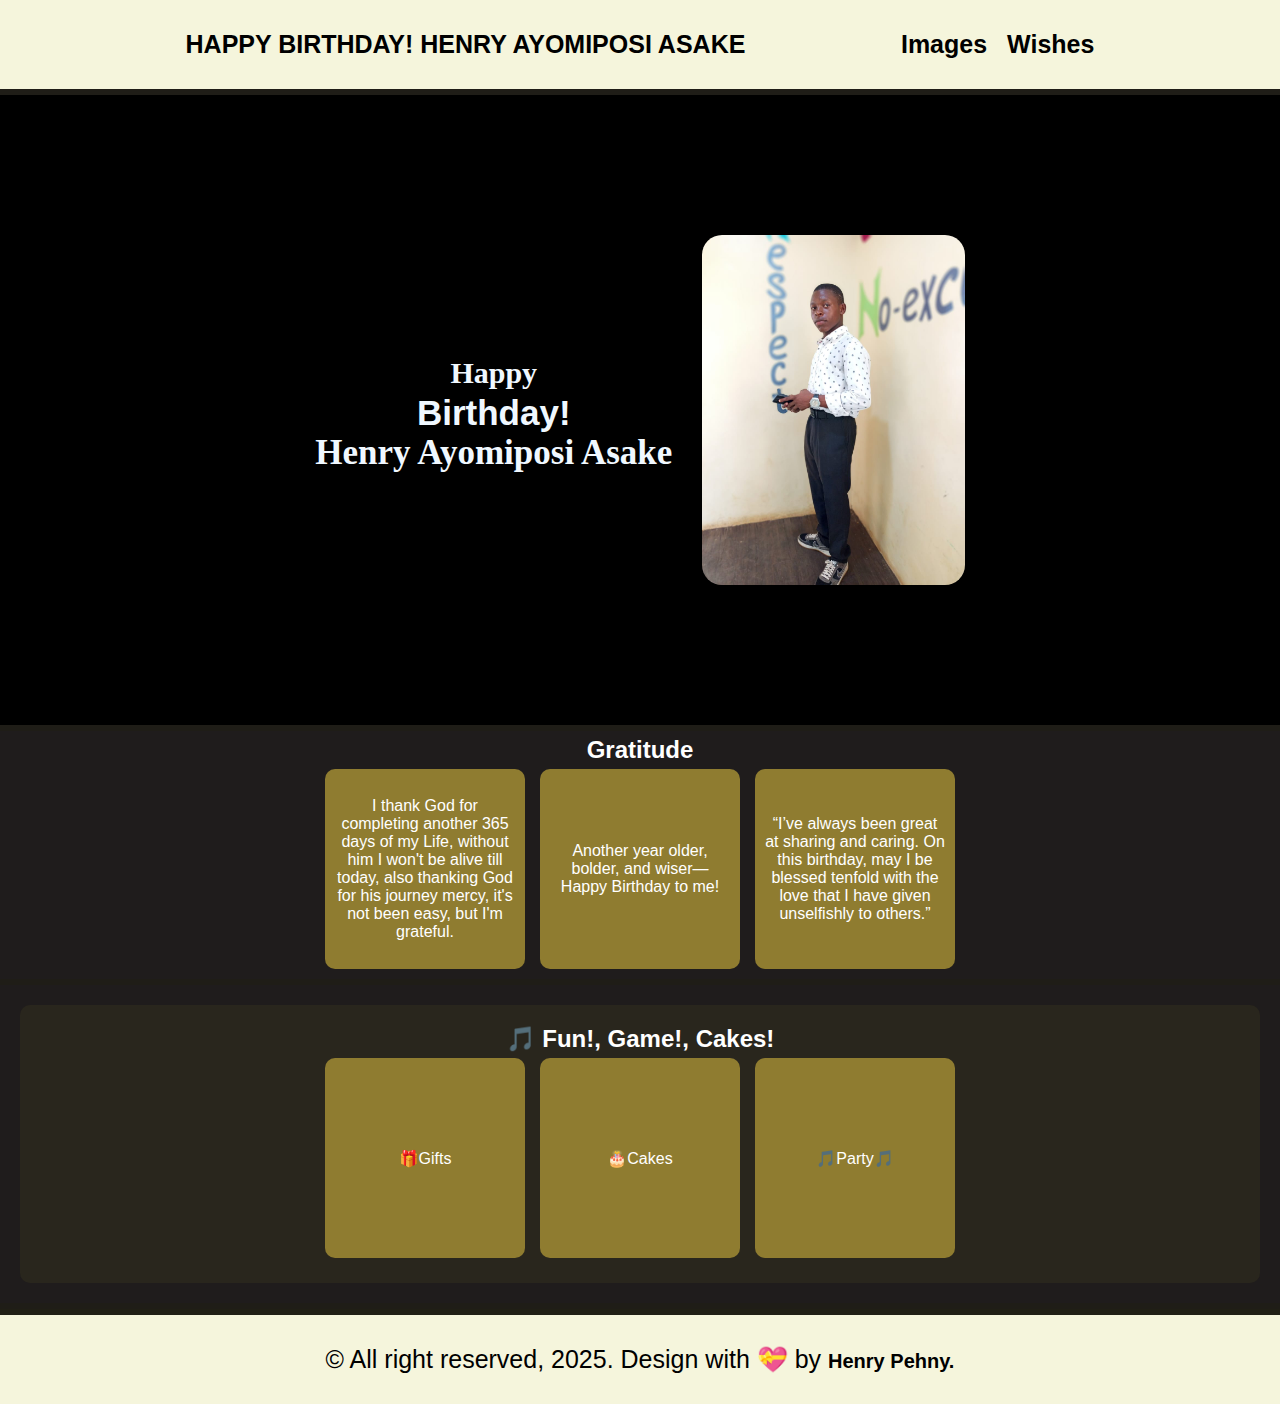
<file: index.html>
<!DOCTYPE html>
<html lang="en">
<head>
    <meta charset="UTF-8">
    <meta name="viewport" content="width=device-width, initial-scale=1.0">
    <link rel="stylesheet" href="./css/styles.css">
    <link rel="shortcut icon" href="./images/henry1.jpeg" type="image/x-icon">
    <title>Shout Out!!!</title>
</head>
<body>
    <header>
        <h1>HAPPY BIRTHDAY! HENRY AYOMIPOSI ASAKE</h1>
        <nav>
            <ul>
                <li><a href="/pages/images.html">Images</a></li>
                <li><a target="_blank" href="https://www.tiktok.com/@05henrypehny?lang=en">Wishes</a></li>
            </ul>
        </nav>
    </header>
    <hr>
    <main class="home-birth">
        <section class="birthday">
            <div class="birth-d">
                <h2>Happy <span class="bold">Birthday!</span></h2>
                <h3>Henry Ayomiposi Asake</h3>
            </div>
            <img class="birth-img" src="./images/henry1.jpeg" alt="">
        </section>

        <hr>
        <section class="birth-wishes">
            <h2>Gratitude</h2>
            <div class="flex-container">
                <p class="wishes">I thank God for completing another 365 days of my Life, without him I won't be alive till today, also thanking God for his journey mercy, it's not been easy, but I'm grateful.</p>
                <p class="wishes">Another year older, bolder, and wiser—Happy Birthday to me!</p>
                <p  class="wishes">“I’ve always been great at sharing and caring. On this birthday, may I be blessed tenfold with the love that I have given unselfishly to others.”</p>
            </div>
        </section>
        
        <hr>
        <section class="decoration">
            <h2>🎵 Fun!, Game!, Cakes!</h2>
            <div class="flex-container">
                <p class="wishes">🎁Gifts</p>
                <p class="wishes">🎂Cakes</p>
                <p class="wishes">🎵Party🎵</p>
            </div>
        </section>
        <hr>
        <hr class="foot">
    </main>

    <footer>
        <p>&copy; All right reserved, 2025. Design with 💝 by <a target="_blank" href="https://www.tiktok.com/@05henrypehny?lang=en">Henry Pehny.</a></p>
    </footer>
</body>
</html>
</file>
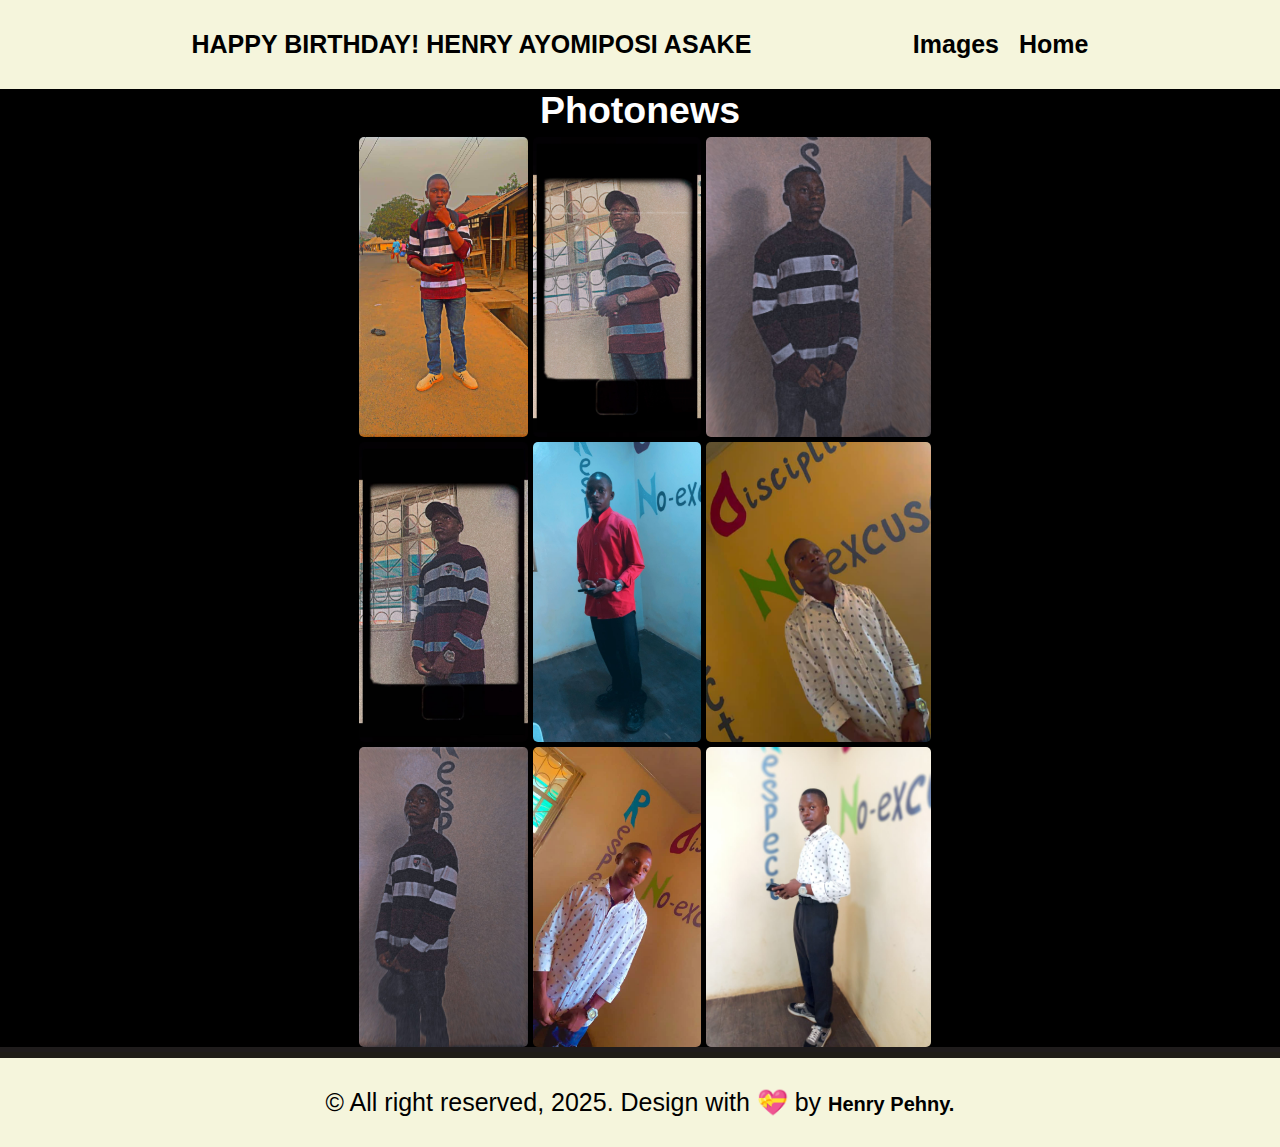
<file: pages/images.html>
<!DOCTYPE html>
<html lang="en">
<head>
    <meta charset="UTF-8">
    <meta name="viewport" content="width=device-width, initial-scale=1.0">
    <link rel="stylesheet" href="../css/styles.css">
    <link rel="shortcut icon" href="../images/henry1.jpeg" type="image/x-icon">
    <title>Shout Out!!!</title>
</head>
<body class="images-container">
    <header>
        <h1>HAPPY BIRTHDAY! HENRY AYOMIPOSI ASAKE</h1>
        <nav>
            <ul>
                <li><a href="/pages/images.html">Images</a></li>
                <li><a href="/index.html">Home</a></li>
            </ul>
        </nav>
    </header>

    <main>
        <div class="photo-news"> 
            <h2>Photonews</h2>
            <div class="img-container">
                <img src="/images/henry10.jpeg" alt="" height="300">
                <img src="/images/henry2.jpeg" alt="" height="300">
                <img src="/images/henry9.jpeg" alt="" height="300">
                <img src="/images/henry7.jpeg" alt="" height="300">
                <img src="/images/henry6.jpeg" alt="" height="300">
                <img src="/images/henry13.jpeg" alt="" height="300">
                <img src="/images/henry8.jpeg" alt=""  height="300">
                <img src="/images/henry12.jpeg" alt="" height="300">
                <img src="/images/henry1.jpeg" alt="" height="300">
            </div>
        </div>
    </main>
    <hr>
    <footer>
        <p>&copy; All right reserved, 2025. Design with 💝 by <a href="https://www.tiktok.com/@05henrypehny?lang=en">Henry Pehny.</a></p>
    </footer>
</body>
</html>
</file>
<file: css/styles.css>
*{
    margin: 0;
    padding: 0;
    box-sizing: border-box;
}

body{
    font-family: Arial, Helvetica, sans-serif;
    background-color: rgb(31, 28, 28);
    color: rgb(255, 255, 255);
    text-align: center;
    align-items: center;
    justify-content: center;
    height: 100vh;
}

header{
    display: flex;
    flex-direction: row;
    background-color: beige;
    color: black;
    justify-content: space-evenly;
    padding: 30px;
}

nav ul {
    display: flex;
    color: black;
    gap: 20px;
}
 ul li {
    display: flex;
    font-size: 18px;
}
a{
    text-decoration: none;
    color: black;
    font-size: 25px;
    font-weight: 700;
    transition: all 0.3s ease-in-out;
}

a:hover{
    color: rgb(39, 36, 36);
    transform: scale(1.1);
}

h1{
    font-size: 25px;
    cursor: pointer;
}

h3{
    font-size: 35px;
}

.birthday{
    display: flex;
    gap: 30px;
    background-color: rgb(0, 0, 0);
    color: aliceblue;
    font-family:  Georgia, Times, 'Times New Roman', serif;
    height: 70vh;
    font-size: 20px;
    align-items: center;
    justify-content: center;
}
.birth-d{
    font-size: 20px;
    font-weight: 400px;
    line-height: 40px;
    position: relative;
    top: 3px;
}
.birth-img{
    height: 350px;
    border-radius: 20px;
    transition: all 0.4s ease-in;
}
.birth-img:hover{
    transform: scale(0.9);
}
.birthday .bold{
    display: block;
    font-size: 35px;
    font-weight: 700;
    font-family: Arial, Helvetica, sans-serif;
}

.birth-wishes{
    margin: 5px auto;
}


.flex-container{
    display: flex;
    flex-wrap: wrap;
    justify-content: center;
    gap: 15px;
    padding: 5px;
    
}
.wishes{
    width: 200px;
    height: 200px;
    background-color: #8f7c30;
    padding: 10px;
    color: #fff;
    bottom: 5px;
    font-size: 16px;
    display: flex;
    flex-wrap: wrap;
    justify-content: center;
    align-items: center;
    border-radius: 10px;
    transition: all 0.3s ease-in-out;
}
.wishes:hover{
    cursor: pointer;
    background-color: #3d3825;
    transform: scale(1.1);
}
.decoration{
    background-color: rgb(41, 38, 29);   
    padding: 20px;
    margin: 20px;
    border-radius: 10px;
}

.photo-news{
    background-color: #000;
    font-size: 25px;
    color: #fff;
    margin:  auto;
}
.images-container{
    margin-left: auto;
    margin-right: auto;
    width: 100%;
    align-items: center;
    justify-content: center;
}

.img-container{
    object-fit: cover;
    display: grid;
    align-items: center;
    justify-content: center;
    grid-template-columns: auto auto auto;
    gap: 5px;
    width: 100%;
    margin: 5px;
}
.img-container img{
    object-fit: cover;
    display: inline-block;
    width: 100%;
    border-radius: 5px;
}

hr{
    color: #423b1d;
    border: 3px solid #1f1d17;
}
.foot{
    border: 3px solid #201f15;
}

footer{
    background-color: beige;
    color: black;
    padding: 30px;
    font-size: 25px;
}
footer p > a{
    color: black;
    font-size: 20px;
}
footer p > a:hover{
    cursor: pointer;
    color: #3f3b2c;
    font-size: 26px;
}

@media screen and (max-width: 800px){

    body{
        width: fit-content;

    }
    .home-birth{
        grid-template-columns: auto auto auto;
        width: fit-content;
        margin-left: auto;
        margin-right: auto;
    }

    header{
        justify-content: space-around;
    }

    h1{
        width: 80%;
        font-size: 16px;
    }

    .flex-container{
        flex-direction: column;
        align-items: center;
        justify-content: center;
        grid-template-columns: max-content(1fr);
        height: fit-content;
    }

    a{
        font-size: 16px;
    }

    .wishes{        
        width: 80%;
        margin-left: auto;
        margin-right: auto;
        padding: 3px;
        column-gap: 5px;
    }
    .birthday{
        flex-wrap: wrap;
        font-size: 16px;
        height: 60vh;
    }
    .birth-d{
        font-size: 18px;
    }

    .birth-img{
        height: 200px;
        flex-wrap: wrap;
    }

    footer{
        width: 100%;
        font-size: 16px;
    }

    .img-container{
        grid-template-columns: repeat(1,minmax(0,1fr));
        width: fit-content;
        margin-left: auto;
        margin-right: auto;
    }
}

@media screen and (min-width:400) {
    h1{
        width: 80%;
        font-size: 16px;
    }

    header{
        justify-content: space-around;
    }

    .flex-container{
        flex-direction: column;
        align-items: center;
        justify-content: center;
        grid-template-columns: max-content(1fr);
        height: fit-content;
    }

    .images-container{
        grid-template-columns: 1fr 1fr;
        margin-left: auto;
        margin-right: auto;
    }

    .wishes{        
        width: 80%;
        margin-left: auto;
        margin-right: auto;
        padding: 3px;
        column-gap: 5px;
        font-size: 18px;
    }
    .birthday{
        flex-wrap: wrap;
        font-size: 16px;
        height: 60vh;
    }
    .birth-d{
        font-size: 18px;
    }

    .birth-img{
        height: 300px;
        flex-wrap: wrap;
    }

    footer p > a{
        font-size: 16px;
    }

}
</file>
